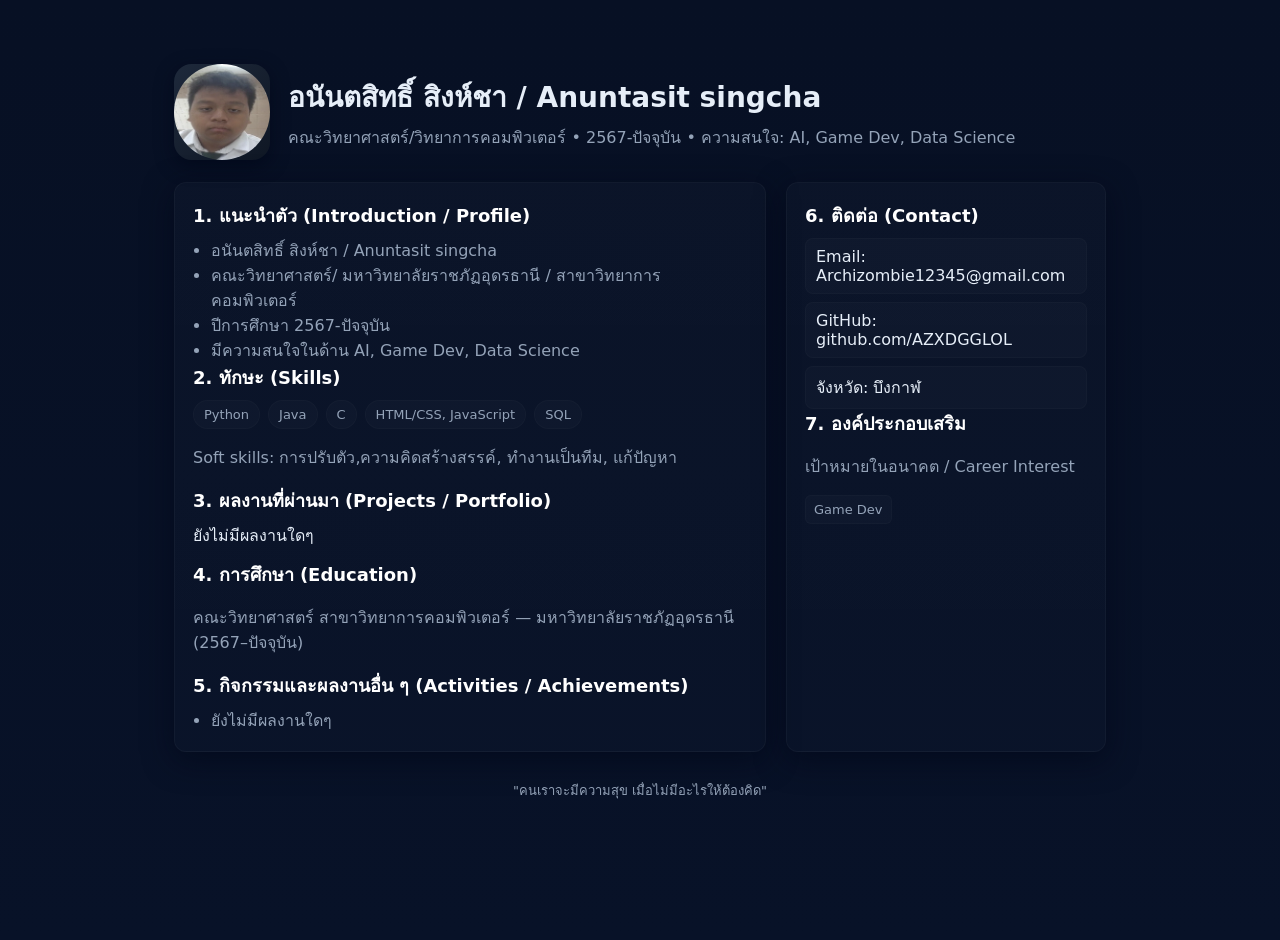
<file: index.html>
<!-- index.html -->
<!doctype html>
<html lang="th">
<head>
  <meta charset="utf-8" />
  <meta name="viewport" content="width=device-width, initial-scale=1" />
  <title>Portfolio — อนันตสิทธิ์ สิงห์ชา</title>
  <meta name="description" content="Portfolio นักศึกษา | GitHub Pages" />
  <link rel="stylesheet" href="style.css" />
</head>
<body>
  <div class="container">
    <header>
      <div class="avatar"><img src="me.jpg" alt="HTML5 logo"></div>
      <div>
        <h1>อนันตสิทธิ์ สิงห์ชา / Anuntasit singcha</h1>
        <p class="lead">คณะวิทยาศาสตร์/วิทยาการคอมพิวเตอร์ • 2567-ปัจจุบัน • ความสนใจ: AI, Game Dev, Data Science</p>
      </div>
    </header>

    <main class="grid">
      <section class="main card">
        <article id="about">
          <h2>1. แนะนำตัว (Introduction / Profile)</h2>
          <ul>
            <li>อนันตสิทธิ์ สิงห์ชา / Anuntasit singcha</li>
            <li>คณะวิทยาศาสตร์/ มหาวิทยาลัยราชภัฏอุดรธานี / สาขาวิทยาการคอมพิวเตอร์</li>
            <li>ปีการศึกษา 2567-ปัจจุบัน</li>
            <li>มีความสนใจในด้าน AI, Game Dev, Data Science</li>
          </ul>
        </article>

        <article id="skills">
          <h2>2. ทักษะ (Skills)</h2>
          <div class="skills">
            <span class="chip">Python</span>
            <span class="chip">Java</span>
            <span class="chip">C</span>
            <span class="chip">HTML/CSS, JavaScript</span>
            <span class="chip">SQL</span>
          </div>
          <p class="muted">Soft skills: การปรับตัว,ความคิดสร้างสรรค์, ทำงานเป็นทีม, แก้ปัญหา</p>
        </article>

        <article id="projects">
          <h2>3. ผลงานที่ผ่านมา (Projects / Portfolio)</h2>
          <div class="project">
            <div class="project-header">
            ยังไม่มีผลงานใดๆ
          </div>
        </article>

        <article id="education">
          <h2>4. การศึกษา (Education)</h2>
          <p class="muted">คณะวิทยาศาสตร์ สาขาวิทยาการคอมพิวเตอร์ — มหาวิทยาลัยราชภัฏอุดรธานี (2567–ปัจจุบัน)</p>
        </article>

        <article id="activities">
          <h2>5. กิจกรรมและผลงานอื่น ๆ (Activities / Achievements)</h2>
          <ul>
            <li>ยังไม่มีผลงานใดๆ</li>
          </ul>
        </article>
      </section>

      <aside class="aside card">
        <section id="contact">
          <h2>6. ติดต่อ (Contact)</h2>
          <div class="contact-list">
            <div class="pill">Email: Archizombie12345@gmail.com</div>
            <div class="pill">GitHub: github.com/AZXDGGLOL</div>
            <div class="pill">จังหวัด: บึงกาฬ</div>
          </div>
        </section>

        <section>
          <h2>7. องค์ประกอบเสริม</h2>
          <p class="muted">เป้าหมายในอนาคต / Career Interest</p>
          <div class="stack">
            <span class="tag">Game Dev</span>
          </div>
        </section>
      </aside>
    </main>

    <footer class="muted">
      <div>"คนเราจะมีความสุข เมื่อไม่มีอะไรให้ต้องคิด"</div>
    </footer>
  </div>
</body>
</html>
</file>
<file: style.css>
:root {
  --bg: #0f1724;
  --card: #0b1220;
  --accent: #e11d48;
  --muted: #94a3b8;
  --glass: rgba(255, 255, 255, 0.03);
}

* {
  box-sizing: border-box;
}

html, body {
  height: 100%;
  margin: 0;
  font-family: Inter, system-ui, -apple-system, "Segoe UI", Roboto, "Noto Sans", "Helvetica Neue", Arial;
  background: linear-gradient(180deg, #071024 0%, #081228 100%);
  color: #e6eef8;
}

.container {
  max-width: 980px;
  margin: 40px auto;
  padding: 24px;
}

header {
  display: flex;
  gap: 18px;
  align-items: center;
}

.avatar {
  width: 96px;
  height: 96px;
  border-radius: 18px;
  background: linear-gradient(135deg, #1e293b, #0f1724);
  display: flex;
  align-items: center;
  justify-content: center;
  font-weight: 700;
  font-size: 28px;
  color: var(--accent);
  box-shadow: 0 6px 18px rgba(2, 6, 23, 0.6);
}
.avatar img {
  width: 96px;
  height: 96px;
  border-radius: 50%; 
  object-fit: cover;
}

h1 {
  margin: 0;
  font-size: 28px;
}

p.lead {
  margin: 6px 0 0;
  color: var(--muted);
}

nav {
  margin-top: 18px;
  display: flex;
  gap: 8px;
  flex-wrap: wrap;
}

nav a {
  color: var(--muted);
  text-decoration: none;
  padding: 8px 12px;
  border-radius: 10px;
  border: 1px solid transparent;
}

nav a:hover {
  color: #fff;
  border-color: rgba(255, 255, 255, 0.04);
  background: var(--glass);
}

.grid {
  display: grid;
  grid-template-columns: 1fr 320px;
  gap: 20px;
  margin-top: 22px;
}

@media (max-width: 880px) {
  .grid {
    grid-template-columns: 1fr;
  }
}

.card {
  background: linear-gradient(180deg, rgba(255, 255, 255, 0.02), rgba(255, 255, 255, 0.01));
  padding: 18px;
  border-radius: 12px;
  box-shadow: 0 8px 30px rgba(2, 6, 23, 0.6);
  border: 1px solid rgba(255, 255, 255, 0.03);
}

h2 {
  margin: 0 0 8px;
  font-size: 18px;
  color: #fff;
}

ul {
  margin: 8px 0 0;
  padding-left: 18px;
  color: var(--muted);
}

.skills {
  display: flex;
  flex-wrap: wrap;
  gap: 8px;
}

.chip {
  padding: 6px 10px;
  border-radius: 999px;
  background: rgba(255, 255, 255, 0.02);
  color: var(--muted);
  font-size: 13px;
  border: 1px solid rgba(255, 255, 255, 0.02);
}

.project {
  display: flex;
  flex-direction: column;
  gap: 8px;
  margin-bottom: 12px;
}

.project a {
  color: var(--accent);
  text-decoration: none;
}

.meta {
  font-size: 13px;
  color: var(--muted);
}

.screenshots {
  display: flex;
  gap: 8px;
  flex-wrap: wrap;
}

.simg {
  width: 160px;
  height: 96px;
  border-radius: 8px;
  background: linear-gradient(90deg, #021428, #042533);
  display: flex;
  align-items: center;
  justify-content: center;
  color: var(--muted);
  font-size: 13px;
}

footer {
  margin-top: 28px;
  text-align: center;
  color: var(--muted);
  font-size: 13px;
}

.contact-list {
  display: flex;
  flex-direction: column;
  gap: 8px;
}

.pill {
  display: inline-block;
  padding: 8px 10px;
  border-radius: 8px;
  background: rgba(255, 255, 255, 0.02);
  border: 1px solid rgba(255, 255, 255, 0.02);
}

.tag {
  display: inline-block;
  padding: 6px 8px;
  border-radius: 6px;
  background: rgba(255, 255, 255, 0.02);
  border: 1px solid rgba(255, 255, 255, 0.02);
  font-size: 13px;
  color: var(--muted);
}

.muted {
  color: var(--muted);
}

.stack {
  display: flex;
  gap: 8px;
  flex-wrap: wrap;
}
</file>
